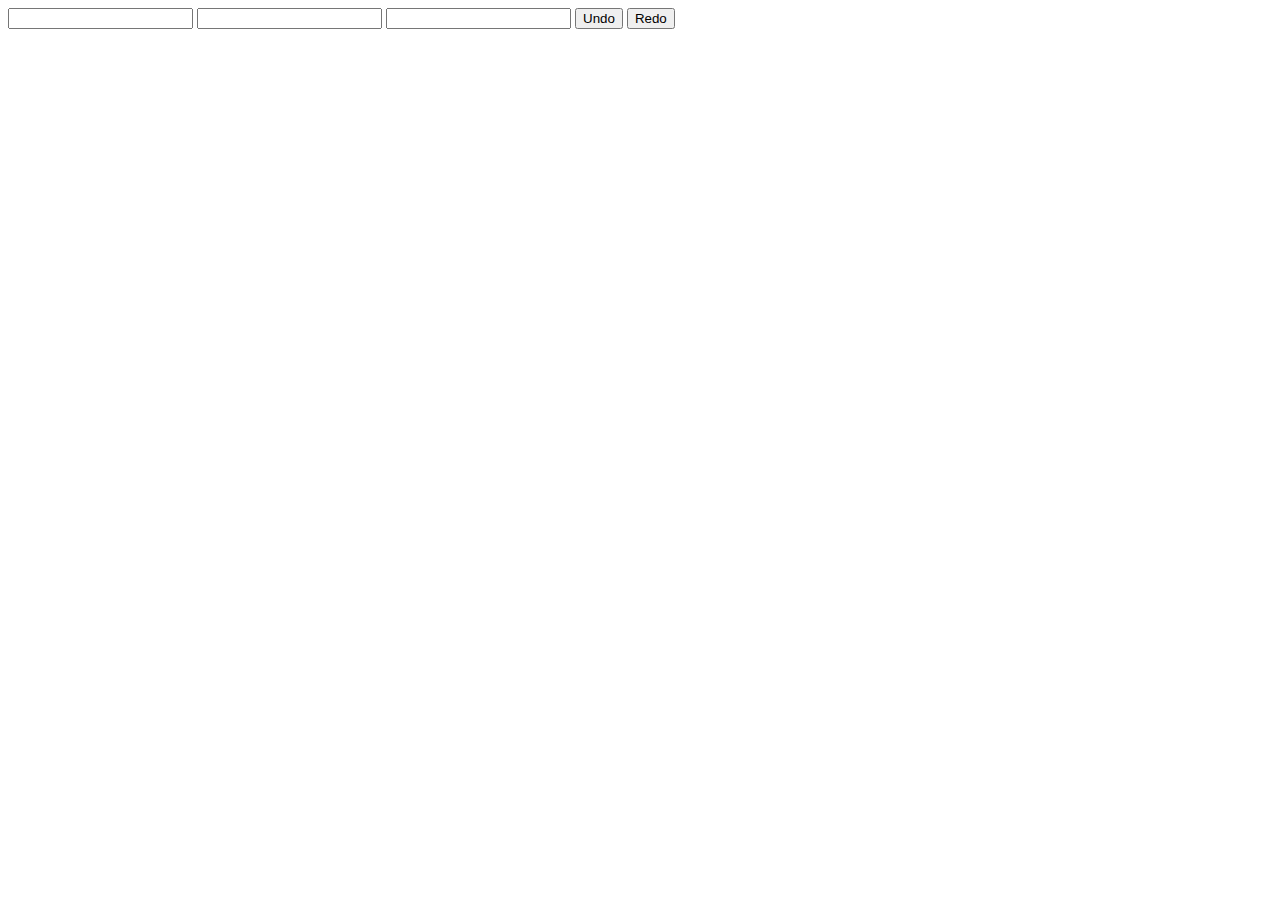
<file: index.html>
<!DOCTYPE html>
<html lang="en">
  <head>
    <meta charset="UTF-8" />
    <meta name="viewport" content="width=device-width, initial-scale=1.0" />
    <title>Document</title>
  </head>
  <body>
    <input type="text" id="inputName" />
    <input type="text" id="inputEmail" />
    <input type="text" id="inputNumber" />

    <button id="undo">Undo</button>
    <button id="redo">Redo</button>

    <script>
      
      let inputName = document.getElementById("inputName");
      let inputEmail = document.getElementById("inputEmail");
      let inputNumber = document.getElementById("inputNumber");

      let arr = [inputNumber, inputEmail, inputName];
      let store = [];
      let undo = document.getElementById("undo");
      let redo = document.getElementById("redo");
      let helloSans = false;
      let not = false;
      let count = 0;
      undo.onclick = function () {
        if (!helloSans) {
          let iName = inputName.value;
          let iEmail = inputEmail.value;
          let iNumber = inputNumber.value;
          store.push(iName, iEmail, iNumber);
          helloSans = true;
        }

        arr[count].value = " ";
        count++;
        console.log(store);
      };
    </script>
  </body>
</html>
</file>
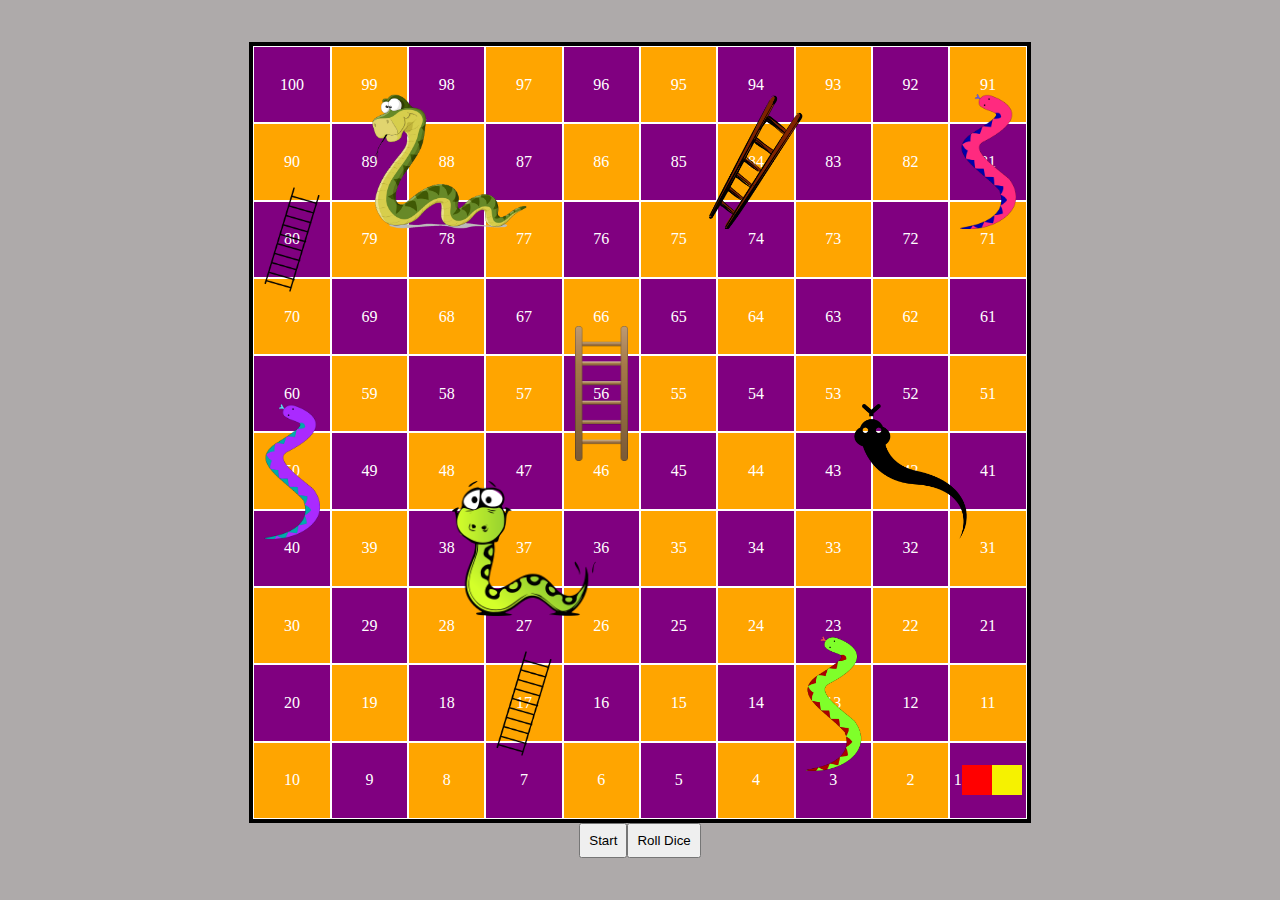
<file: Snake & Ladders/index.html>
<!DOCTYPE html>
<html lang="en">
<head>
  <meta charset="UTF-8">
  <meta name="viewport" content="width=device-width, initial-scale=1.0">
  <title>Snake & Ladders</title>
  <link rel="stylesheet" href="style.css">
</head>
<body>
  
  

    <script src="script.js"></script>
</body>
</html>
</file>
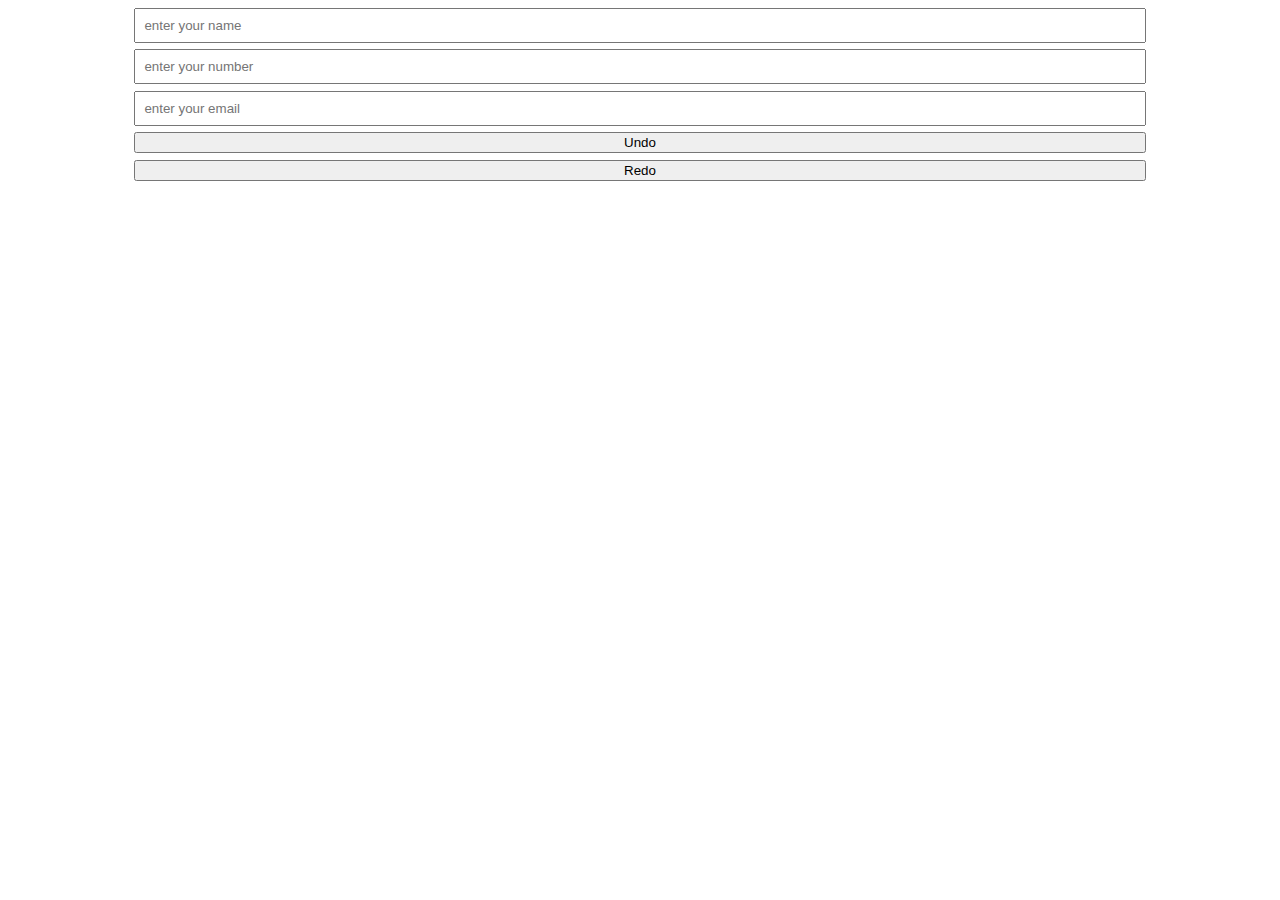
<file: undo multi/index.html>
<!DOCTYPE html>
<html lang="en">
<head>
    <meta charset="UTF-8">
    <meta name="viewport" content="width=device-width, initial-scale=1.0">
    <title>Document</title>
</head>
<style>
    body{
        display: flex;
        justify-content: center;
    }
    .container{
        display:flex;
        flex-direction: column;
        width: 80%;
        gap: .4rem;
    }
    input[type="text"],
    input[type="number"],
    input[type="email"]{
        padding: .5rem;
    }
</style>
<body>
    <div class="container">

        <input id="name" type="text" placeholder="enter your name">
        <input id="number" type="number" placeholder="enter your number">
        <input id="email" type="email" placeholder="enter your email">

        <button id="undo">Undo</button>
        <button id="redo">Redo</button>
    </div>
    <script src="script.js"></script>
</body>
</html>
</file>
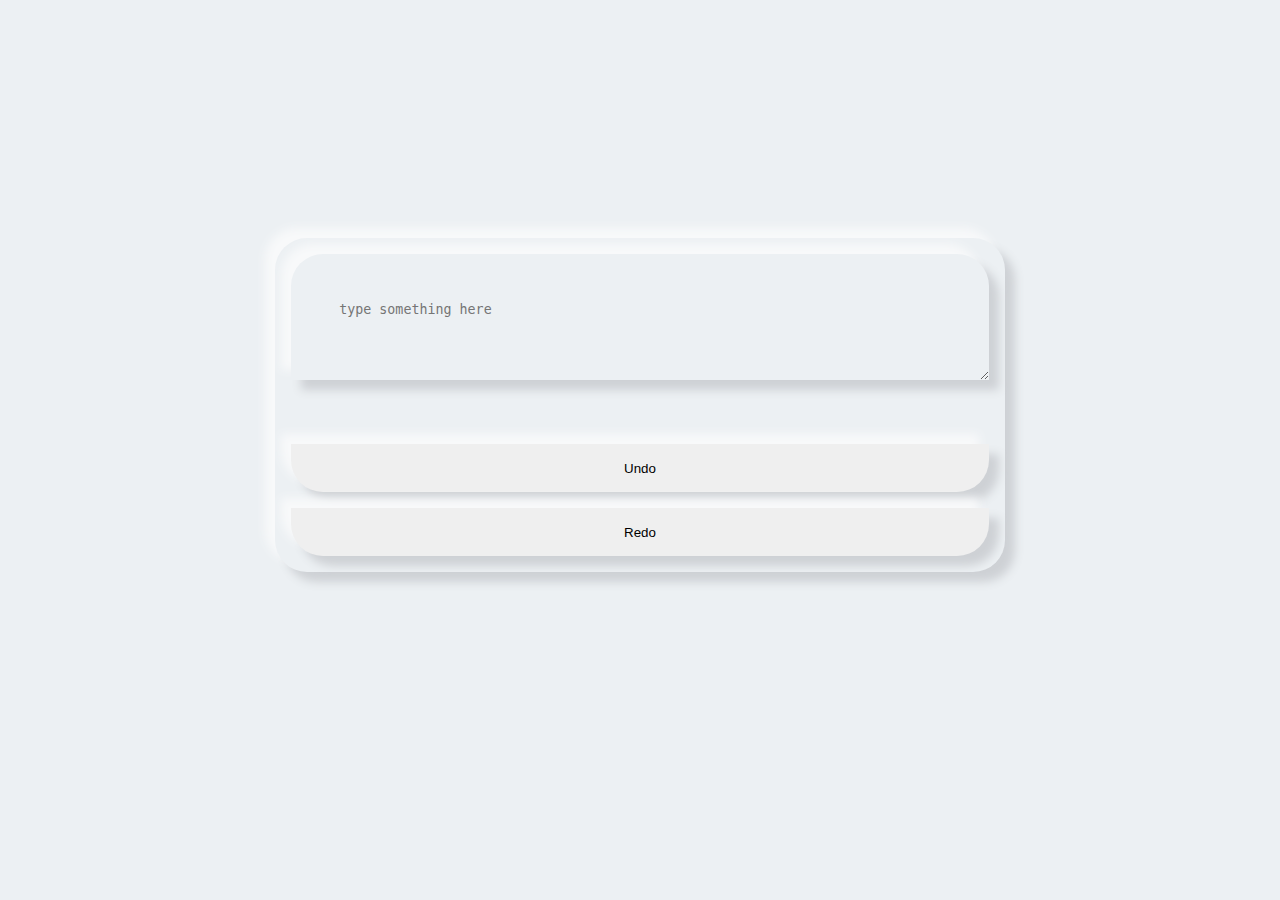
<file: Undo Redo/index.html>
<!DOCTYPE html>
<html lang="en">
<head>
  <meta charset="UTF-8">
  <meta name="viewport" content="width=device-width, initial-scale=1.0">
  <link rel="stylesheet" href="style.css">
  <title>Undo - Redo</title>
</head>
<body>
  <div class="container">
    <textarea id="userInput" placeholder="type something here"></textarea>
    <div class="btn-box">
      <button id="undo">Undo</button>
      <button id="redo">Redo</button>
    </div>
  </div>
  <script src="script.js"></script>
</body>
</html>
</file>
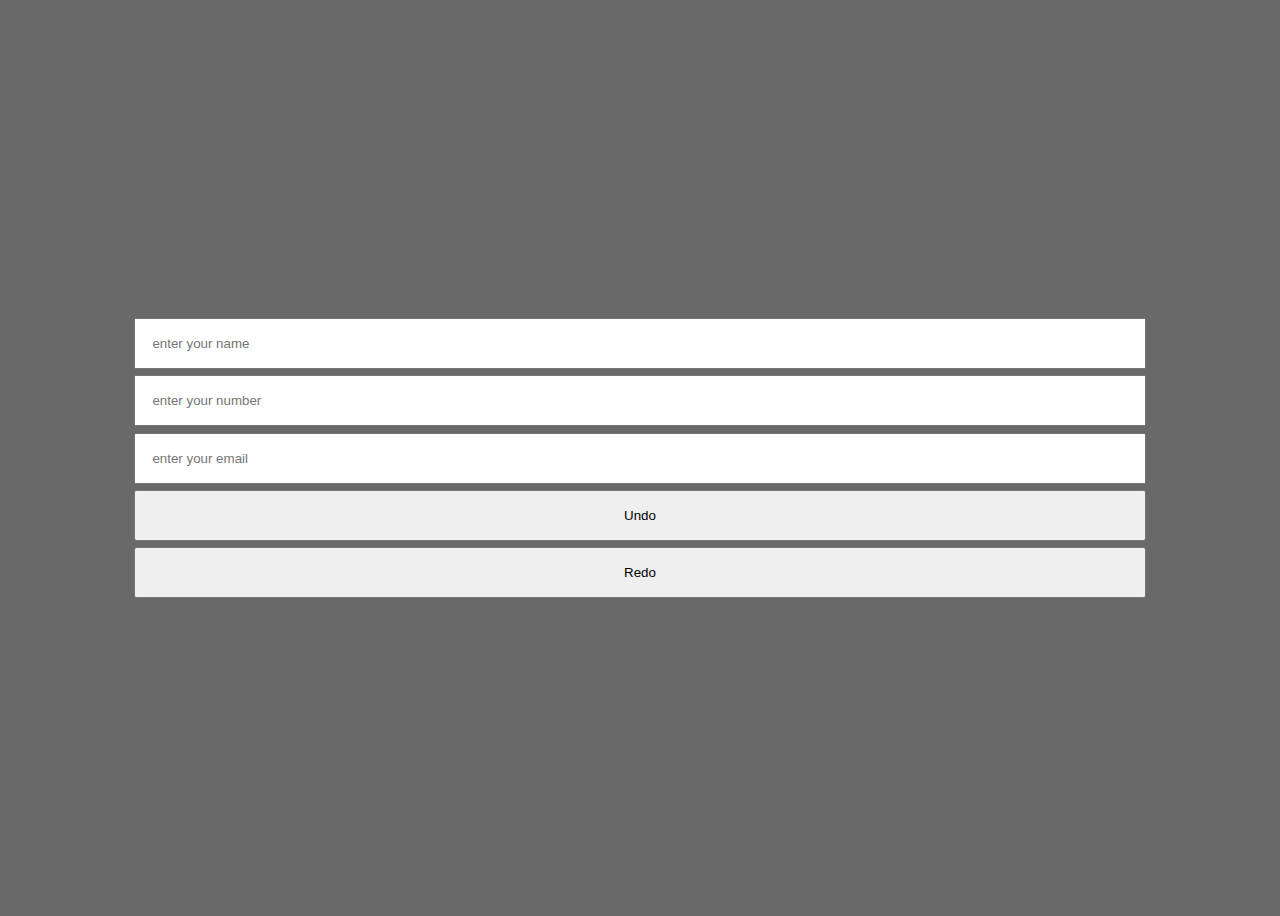
<file: Undo Redo/Version 2/index.html>
<!DOCTYPE html>
<html lang="en">
  <head>
    <meta charset="UTF-8" />
    <meta name="viewport" content="width=device-width, initial-scale=1.0" />
    <title>Document</title>
  </head>
  <style>
    body {
      display: flex;
      height: 100vh;
      justify-content: center;
      align-items: center;
      background-color: dimgrey;
    }
    .container {
      display: flex;
      flex-direction: column;
      width: 80%;
      gap: 0.4rem;
    }
    input[type="text"],
    input[type="number"],
    input[type="email"] {
      padding: 1rem;
    }
    button {
      padding: 1rem;
    }
  </style>
  <body>
    <div class="container">
      <input id="name" type="text" placeholder="enter your name" />
      <input id="number" type="number" placeholder="enter your number" />
      <input id="email" type="email" placeholder="enter your email" />

      <button id="undo">Undo</button>
      <button id="redo">Redo</button>
    </div>
    <script src="script.js"></script>
    <!-- <script src="script2.js"></script> -->
  </body>
</html>
</file>
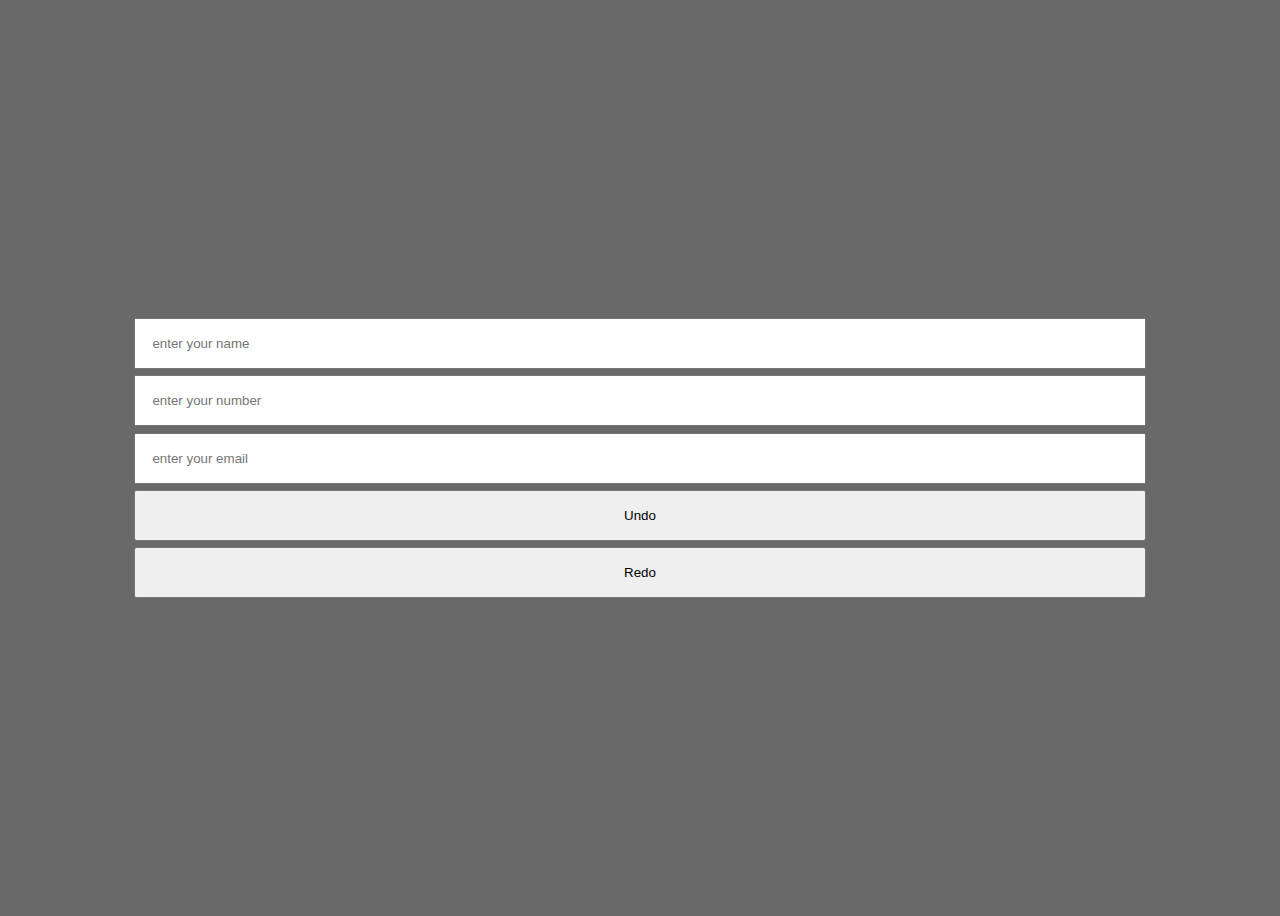
<file: Undo Redo/Version 3/index.html>
<!DOCTYPE html>
<html lang="en">
  <head>
    <meta charset="UTF-8" />
    <meta name="viewport" content="width=device-width, initial-scale=1.0" />
    <title>Document</title>
  </head>
  <style>
    body {
      display: flex;
      height: 100vh;
      justify-content: center;
      align-items: center;
      background-color: dimgrey;
    }
    .container {
      display: flex;
      flex-direction: column;
      width: 80%;
      gap: 0.4rem;
    }
    input[type="text"],
    input[type="number"],
    input[type="email"] {
      padding: 1rem;
    }
    button {
      padding: 1rem;
    }
  </style>
  <body>
    <div class="container">
      <input id="name" type="text" placeholder="enter your name" />
      <input id="number" type="number" placeholder="enter your number" />
      <input id="email" type="email" placeholder="enter your email" />
      <!-- <input id="single" type="email" placeholder="are you single" /> -->

      <button id="undo">Undo</button>
      <button id="redo">Redo</button>
    </div>
    <script src="script.js"></script>
  </body>
</html>
</file>
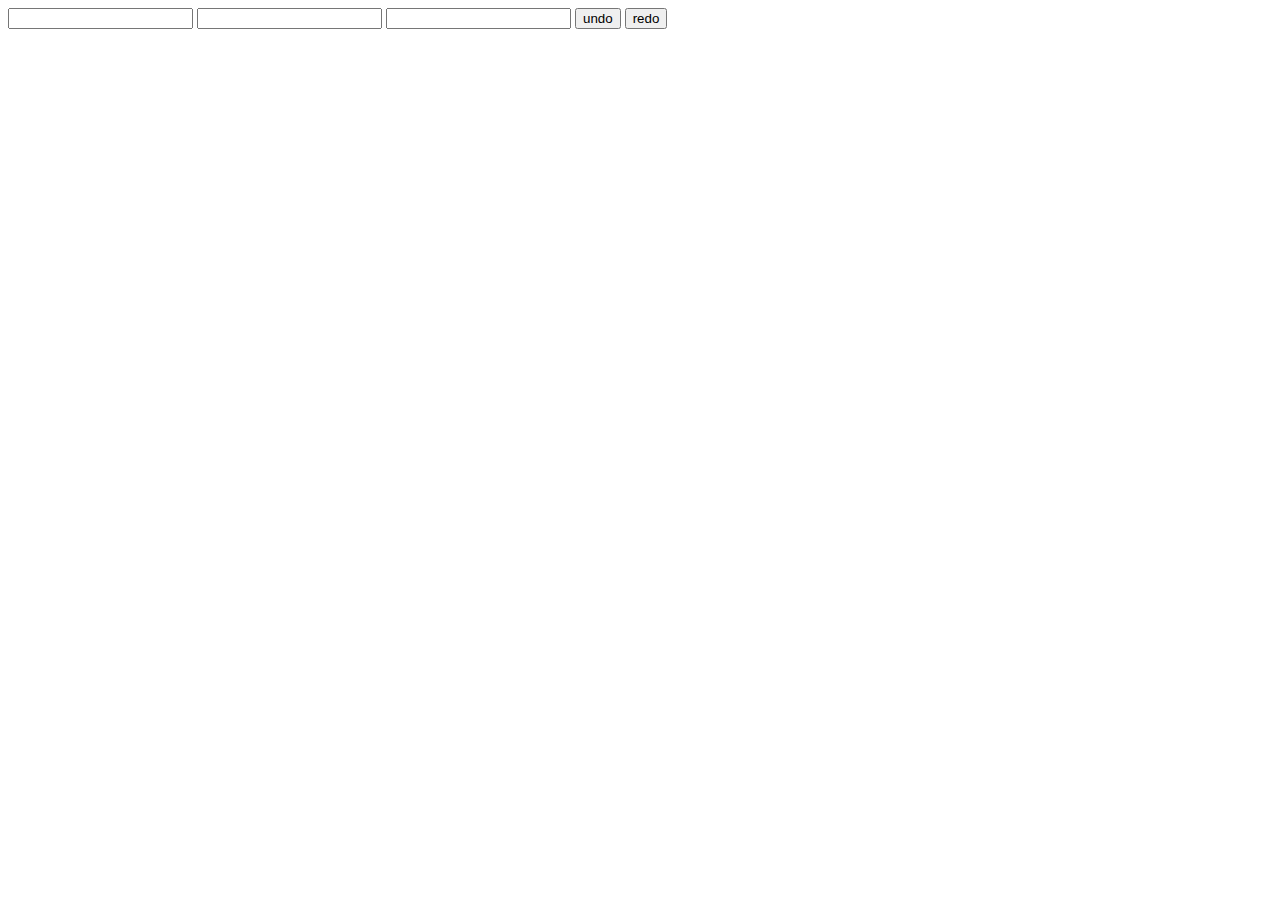
<file: Archive/practice.html>
<!DOCTYPE html>
<html lang="en">
  <head>
    <meta charset="UTF-8" />
    <meta name="viewport" content="width=device-width, initial-scale=1.0" />
    <title>undo</title>
  </head>
  <body>
    <input type="text" id="userName" />
    <input type="number" id="userNumber" />
    <input type="text" id="userEmail" />

    <button id="undo">undo</button>
    <button id="redo">redo</button>

    <script>
      let userName = document.getElementById("userName");
      let userNumber = document.getElementById("userNumber");
      let userEmail = document.getElementById("userEmail");
      let undo = document.getElementById("undo");
      let redo = document.getElementById("redo");
      let inputArr = [userName, userNumber, userEmail];
      let store = [];
      let count = 0;
      let count2 = -1;
      let not = false;
      let not1 = false;
      undo.onclick = function () {
        if (!not) {
          let uName = userName.value;
          let uNumber = userNumber.value;
          let uEmail = userEmail.value;
          store.push(uEmail, uNumber, uName);
          console.log(store);
          not = true;
        }

        if (!not1) {
          inputArr[count].value = " ";
          count++;
        }
      };
      redo.onclick = function () {
        count2++;
        inputArr[count2].value = store[count2];
      };
    </script>
  </body>
</html>
</file>
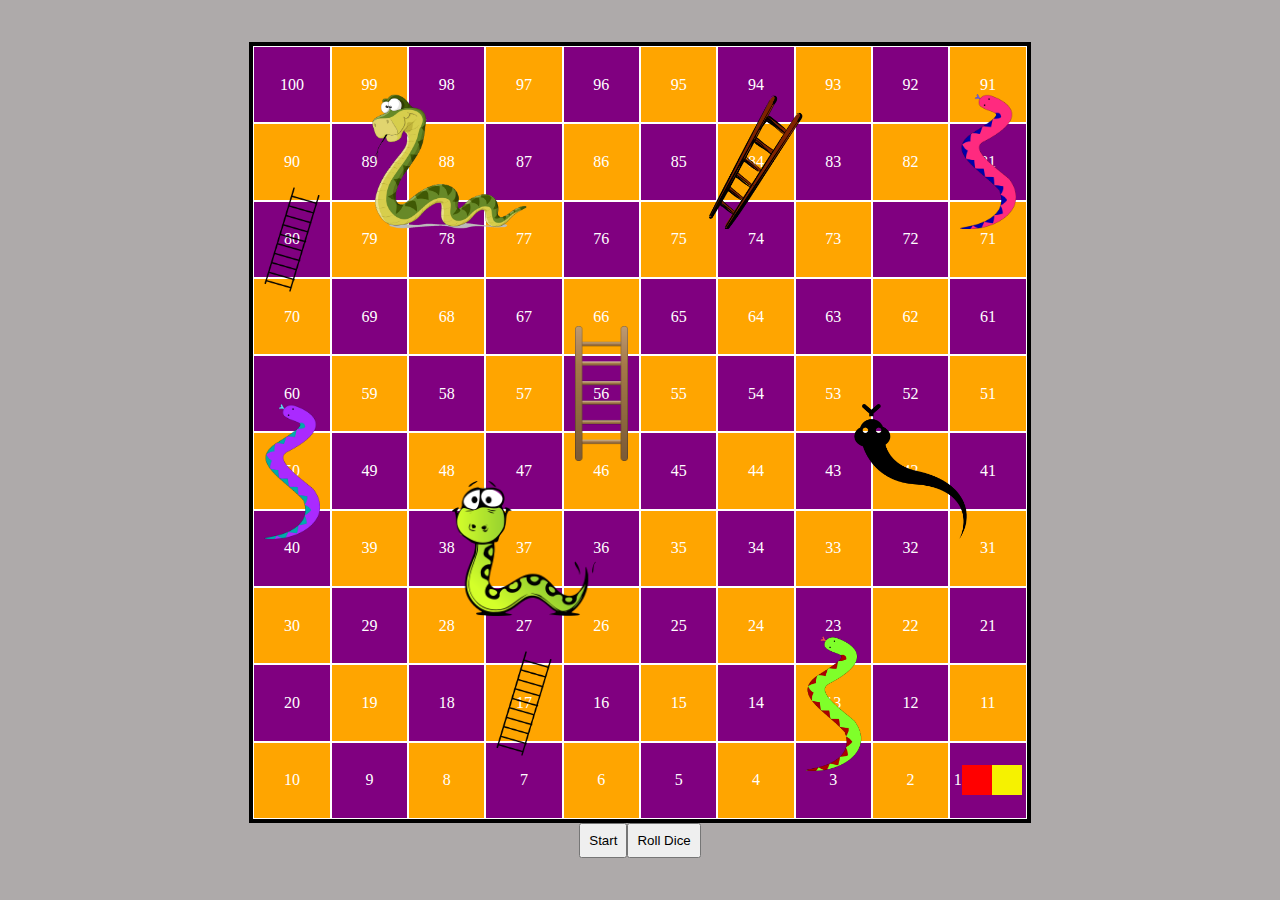
<file: Snake & Ladders/game.html>
<!DOCTYPE html>
<html lang="en">
  <head>
    <meta charset="UTF-8" />
    <meta name="viewport" content="width=device-width, initial-scale=1.0" />
    <title>Snake & Ladders</title>
    <link rel="stylesheet" href="style.css" />
  </head>
  <body>


    <script src="script.js"></script>
  </body>
</html>
</file>
<file: Snake & Ladders/style.css>
*{
    margin: 0px;
    padding: 0px;
    box-sizing: border-box;
}
body{
    height: 100vh;
    background-color: rgb(120, 114, 114 , .6);
    /* width: 100vw; */
    flex-direction: column;
    padding: 1rem;
}
.gridCenter{
    display: flex;
    justify-content: center;
    align-items: center;
    
}
.rowRevere{
    flex-direction: row-reverse;
}
.container{
    height:  90%;
    aspect-ratio: 1;
    border: 4px solid black;
    display: flex;
    /* flex-direction: row-reverse; */
}
.box{
    border: 1px solid ;
}
.pawn{
    width: 40%;
    aspect-ratio: 1;
    background-color: red;
    /* border: 1px solid black; */
}
.pawn2{
    width: 40%;
    aspect-ratio: 1;
    background-color: rgb(246, 242, 0);
}
button{
    /* width: 2rem; */
    padding: .5rem;

}
 
.dice{

    /* border: 2px solid ; */
}
btnBox{
    /* border: 1px solid black; */
    
} 
button:hover{
    background-color: red;
}
img{
    position: absolute;
    height: 15%;
}

@media screen and (max-width: 500px) {
    .container {
        height: 60%;
    }
}

 /* dice  */
</file>
<file: Undo Redo/style.css>
* {
        padding: 0;
        margin: 0;
        box-sizing: border-box;
    }

    body {
        font-size: 10px;
        height: 90vh;
        padding: 2rem;
        background: #ecf0f3;
        display: grid;
        place-items: center;
        background-size: 100%;
        background-repeat: no-repeat;
    }

    .container {
        width: 100%;
        padding: 1rem;
        box-shadow: -10px -10px 10px #f8f9fa, 10px 10px 10px #ced1d5;
        border-radius: 2rem;
        display: flex;
        flex-direction: column;
        gap: 4rem;
    }

    #userInput {
        width: 100%;
        background-color: transparent;
        border: 0;
        box-shadow: -10px -10px 10px #f8f9fa, 10px 10px 10px #ced1d5;
        outline: none;
        padding: 3rem;
        border-radius: 2rem 2rem 0 0;
    }

    .btn-box {
        display: flex;
        flex-direction: column;
        gap: 1rem;
    }

    #undo,
    #redo {
        border: none;
        width: 100%;
        height: 3rem;
        box-shadow: -10px -10px 10px #f8f9fa, 10px 10px 10px #ced1d5;
        border-radius: 0 0 2rem 2rem;
    }

    #undo:hover,
    #redo:hover {
        box-shadow: rgb(204, 219, 232) 3px 3px 6px 0 inset,
            rgba(207, 203, 203, 0.5) -3px -3px 6px 1px inset;
    }

    @media (min-width: 800px) {
        .container {
            width: 60%;
        }
    }
</file>
